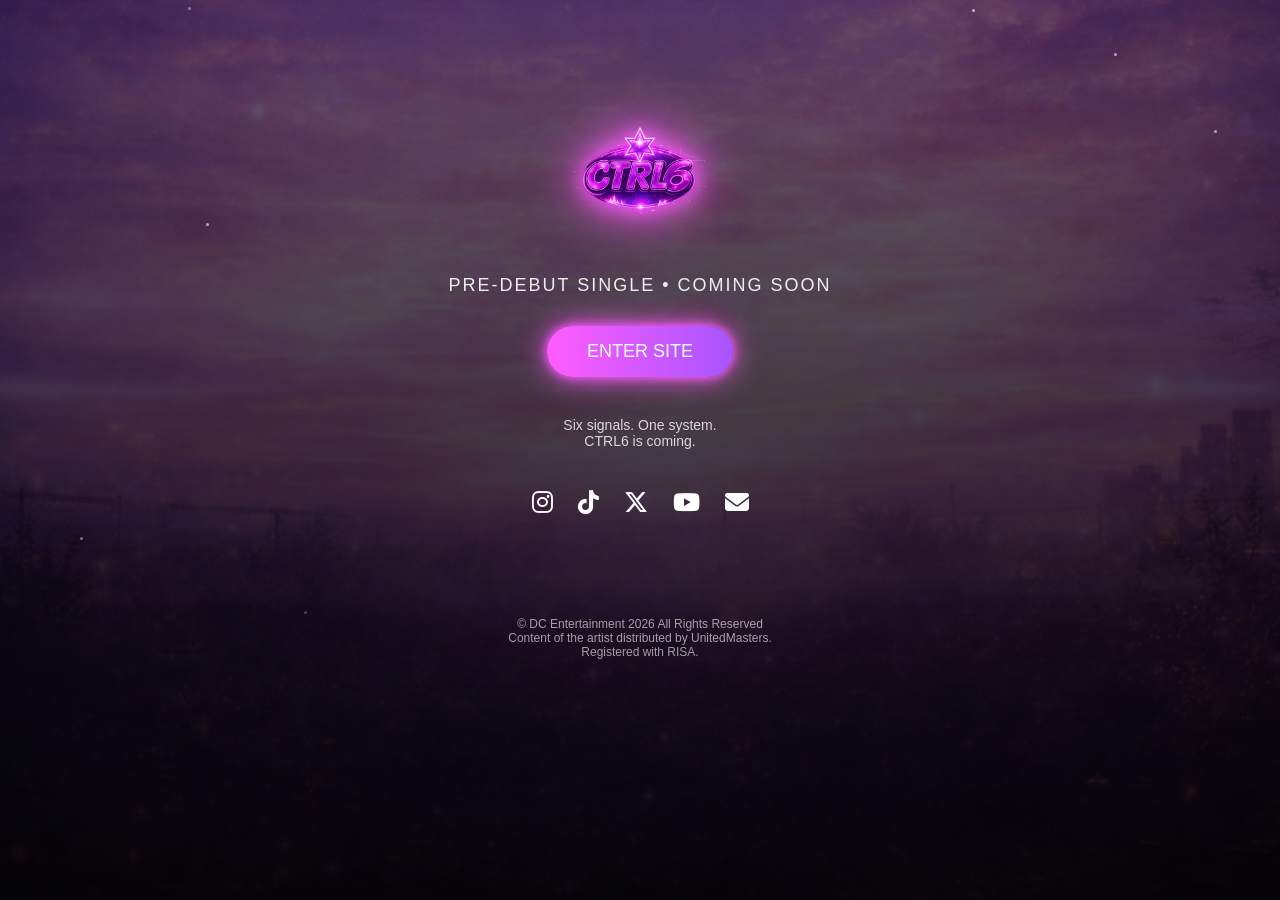
<file: index.html>
<!DOCTYPE html>
<html lang="en">

<head>

<meta charset="UTF-8">
<meta name="viewport" content="width=device-width, initial-scale=1.0">

<title>CTRL6 Official</title>

<link rel="stylesheet" href="styles/styles.css">

<!-- social icons -->
<link rel="stylesheet" href="https://cdnjs.cloudflare.com/ajax/libs/font-awesome/6.5.0/css/all.min.css">

</head>

<body>

<div class="overlay"></div>

<div class="container">

<div class="tagline">

</div>

<div class="logo">
<img src="images/logo.png" alt="CTRL6 Logo">
</div>

<div class="subtitle">
PRE-DEBUT SINGLE • COMING SOON
</div>

<button class="enter-btn" onclick="location.href='index2.html'">
ENTER SITE
</button>

<div class="lore">
Six signals. One system.<br>
CTRL6 is coming.
</div>

<div class="socials">

<a href="#"><i class="fa-brands fa-instagram"></i></a>

<a href="#"><i class="fa-brands fa-tiktok"></i></a>

<a href="#"><i class="fa-brands fa-x-twitter"></i></a>

<a href="#"><i class="fa-brands fa-youtube"></i></a>

<a href="#"><i class="fa-solid fa-envelope"></i></a>

</div>

</div>

<footer>

© DC Entertainment 2026 All Rights Reserved<br>
Content of the artist distributed by UnitedMasters.<br>
Registered with RISA.

</footer>

<script src="scripts/scripts.js"></script>

</body>

</html>
</file>
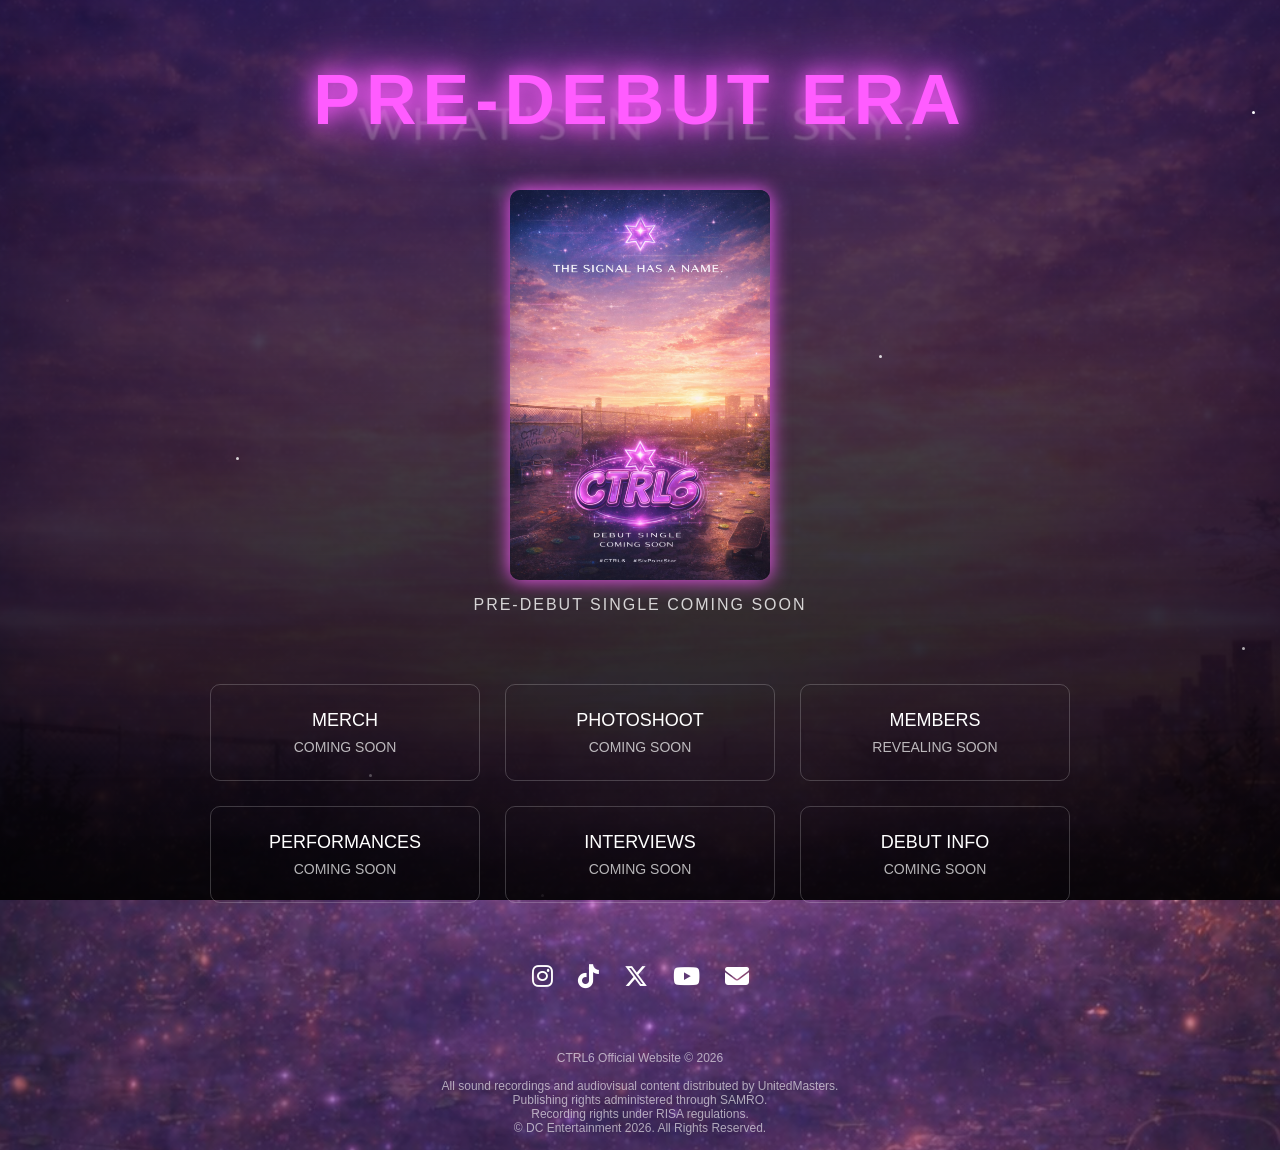
<file: home.html>
<!DOCTYPE html>
<html lang="en">

<head>
<meta charset="UTF-8">
<meta name="viewport" content="width=device-width, initial-scale=1.0">
<title>CTRL6 Official — Pre-Debut Hub</title>
<link rel="stylesheet" href="styles/home.css">
<link rel="stylesheet" href="https://cdnjs.cloudflare.com/ajax/libs/font-awesome/6.5.0/css/all.min.css">
</head>

<body>

<div class="overlay"></div>

<div class="container">

<h1 class="logo-title">PRE-DEBUT ERA</h1>

<div class="subtitle">

</div>

<!-- Teaser Cover -->
<div class="teaser">
<img src="images/2ea09c5e-c3c8-438c-ad57-1986a5faa280.png" alt="CTRL6 Teaser Cover">
<p class="teaser-text">PRE-DEBUT SINGLE COMING SOON</p>
</div>

<!-- Sections -->
<div class="sections">
<div class="card">MERCH<br><span>COMING SOON</span></div>
<div class="card">PHOTOSHOOT<br><span>COMING SOON</span></div>
<div class="card">MEMBERS<br><span>REVEALING SOON</span></div>
<div class="card">PERFORMANCES<br><span>COMING SOON</span></div>
<div class="card">INTERVIEWS<br><span>COMING SOON</span></div>
<div class="card">DEBUT INFO<br><span>COMING SOON</span></div>
</div>

<!-- Social Links -->
<div class="socials">
<a href="" target="_blank"><i class="fa-brands fa-instagram"></i></a>
<a href="" target="_blank"><i class="fa-brands fa-tiktok"></i></a>
<a href="" target="_blank"><i class="fa-brands fa-x-twitter"></i></a>
<a href="" target="_blank"><i class="fa-brands fa-youtube"></i></a>
<a href=""><i class="fa-solid fa-envelope"></i></a>
</div>

</div>

<footer>
CTRL6 Official Website © 2026<br><br>
All sound recordings and audiovisual content distributed by UnitedMasters.<br>
Publishing rights administered through SAMRO.<br>
Recording rights under RISA regulations.<br>
© DC Entertainment 2026. All Rights Reserved.
</footer>

<script src="scripts/home.js"></script>
</body>

</html>
</file>
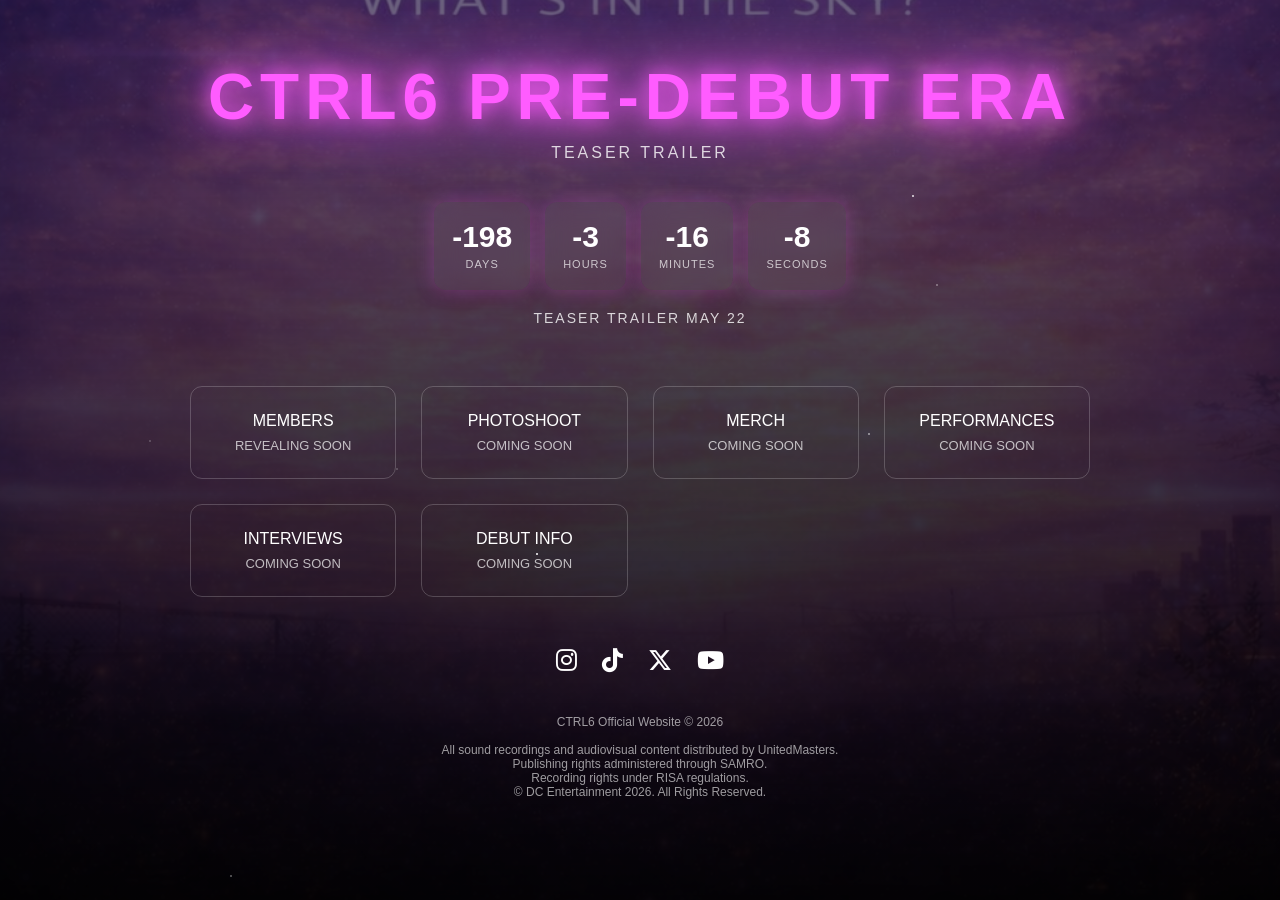
<file: index2.html>
<!DOCTYPE html>
<html lang="en">
<head>
<meta charset="UTF-8">
<meta name="viewport" content="width=device-width, initial-scale=1.0">
<title>CTRL6 Official — Pre-Debut Hub</title>
<link rel="stylesheet" href="https://cdnjs.cloudflare.com/ajax/libs/font-awesome/6.5.0/css/all.min.css">

<style>
*{margin:0;padding:0;box-sizing:border-box;font-family:Arial, Helvetica, sans-serif;}

body{
  background:url("images/30e8098f-3634-400a-b1d8-917ace0766ec.png") center/cover no-repeat;
  min-height:100vh;
  color:white;
  text-align:center;
}  

.overlay{
  position:fixed;top:0;left:0;width:100%;height:100%;
  background:linear-gradient(to bottom, rgba(10,0,40,0.6), rgba(0,0,0,0.95));
  z-index:-1;
}

.container{padding:60px 20px;}

.logo-title{
  font-size:64px;
  color:#ff5cff;
  letter-spacing:6px;
  filter:drop-shadow(0 0 10px #ff5cff) drop-shadow(0 0 30px #ff5cff);
}

.subtitle{
  margin-top:10px;
  font-size:16px;
  letter-spacing:3px;
  opacity:0.8;
}

/* COUNTDOWN */
.countdown{
  display:flex;
  justify-content:center;
  gap:15px;
  margin-top:40px;
  flex-wrap:wrap;
}

.time-box{
  padding:18px;
  min-width:80px;
  border-radius:12px;
  background:rgba(255,255,255,0.05);
  backdrop-filter:blur(12px);
  box-shadow:0 0 20px rgba(255,92,255,0.25);
}

.time-box h2{font-size:30px;}
.time-box span{font-size:11px;opacity:0.7;letter-spacing:1px;}

.timeline-text{
  margin-top:20px;
  font-size:14px;
  opacity:0.8;
  letter-spacing:2px;
}

/* Sections */
.sections{
  margin-top:60px;
  display:grid;
  grid-template-columns:repeat(auto-fit,minmax(200px,1fr));
  gap:25px;
  max-width:900px;
  margin-left:auto;
  margin-right:auto;
}

.card{
  border:1px solid rgba(255,255,255,0.2);
  padding:25px;
  border-radius:12px;
  cursor:pointer;
  transition:0.3s;
}

.card span{
  display:block;
  margin-top:8px;
  font-size:13px;
  opacity:0.7;
}

.card:hover{
  border-color:#ff5cff;
  box-shadow:0 0 20px #ff5cff;
  transform:scale(1.05);
}

/* socials */
.socials{
  margin-top:50px;
  display:flex;
  gap:25px;
  justify-content:center;
  font-size:24px;
}

.socials a{color:white;transition:0.3s;}
.socials a:hover{color:#ff5cff;transform:scale(1.2);}

footer{
  margin-top:40px;
  font-size:12px;
  opacity:0.6;
}

@media(max-width:600px){
  .logo-title{font-size:42px;}
}
</style>
</head>

<body>
<div class="overlay"></div>

<div class="container">

<h1 class="logo-title">CTRL6 PRE-DEBUT ERA</h1>
<div class="subtitle">TEASER TRAILER</div>

<!-- COUNTDOWN -->
<div class="countdown">
  <div class="time-box"><h2 id="days">0</h2><span>DAYS</span></div>
  <div class="time-box"><h2 id="hours">0</h2><span>HOURS</span></div>
  <div class="time-box"><h2 id="minutes">0</h2><span>MINUTES</span></div>
  <div class="time-box"><h2 id="seconds">0</h2><span>SECONDS</span></div>
</div>

<div class="timeline-text">TEASER TRAILER MAY 22</div>

<!-- Sections -->
<div class="sections">
  <div class="card" onclick="location.href='members.html'">MEMBERS<br><span>REVEALING SOON</span></div>
  <div class="card" onclick="location.href='photoshoot.html'">PHOTOSHOOT<br><span>COMING SOON</span></div>
  <div class="card">MERCH<br><span>COMING SOON</span></div>
  <div class="card">PERFORMANCES<br><span>COMING SOON</span></div>
  <div class="card">INTERVIEWS<br><span>COMING SOON</span></div>
  <div class="card">DEBUT INFO<br><span>COMING SOON</span></div>
</div>

<!-- Socials -->
<div class="socials">
<a href="#"><i class="fa-brands fa-instagram"></i></a>
<a href="#"><i class="fa-brands fa-tiktok"></i></a>
<a href="#"><i class="fa-brands fa-x-twitter"></i></a>
<a href="#"><i class="fa-brands fa-youtube"></i></a>
</div>

<footer>
CTRL6 Official Website © 2026<br><br>
All sound recordings and audiovisual content distributed by UnitedMasters.<br>
Publishing rights administered through SAMRO.<br>
Recording rights under RISA regulations.<br>
© DC Entertainment 2026. All Rights Reserved.
</footer>

</div>

<script>
// COUNTDOWN TO MAY 22 (ANNOUNCEMENT TIMETABLE)
const targetDate = new Date("May 22, 2026 00:00:00").getTime();

setInterval(() => {
  const now = new Date().getTime();
  const diff = targetDate - now;

  const days = Math.floor(diff / (1000 * 60 * 60 * 24));
  const hours = Math.floor((diff / (1000 * 60 * 60)) % 24);
  const minutes = Math.floor((diff / (1000 * 60)) % 60);
  const seconds = Math.floor((diff / 1000) % 60);

  document.getElementById("days").innerText = days;
  document.getElementById("hours").innerText = hours;
  document.getElementById("minutes").innerText = minutes;
  document.getElementById("seconds").innerText = seconds;
}, 1000);

// subtle star effect
setInterval(()=>{
let star=document.createElement("div");
star.style.position="absolute";
star.style.width="2px";
star.style.height="2px";
star.style.background="white";
star.style.top=Math.random()*window.innerHeight+"px";
star.style.left=Math.random()*window.innerWidth+"px";
star.style.opacity=Math.random();
star.style.borderRadius="50%";
document.body.appendChild(star);
setTimeout(()=>{ star.remove(); },2000);
},140);
</script>

</body>
</html>
</file>
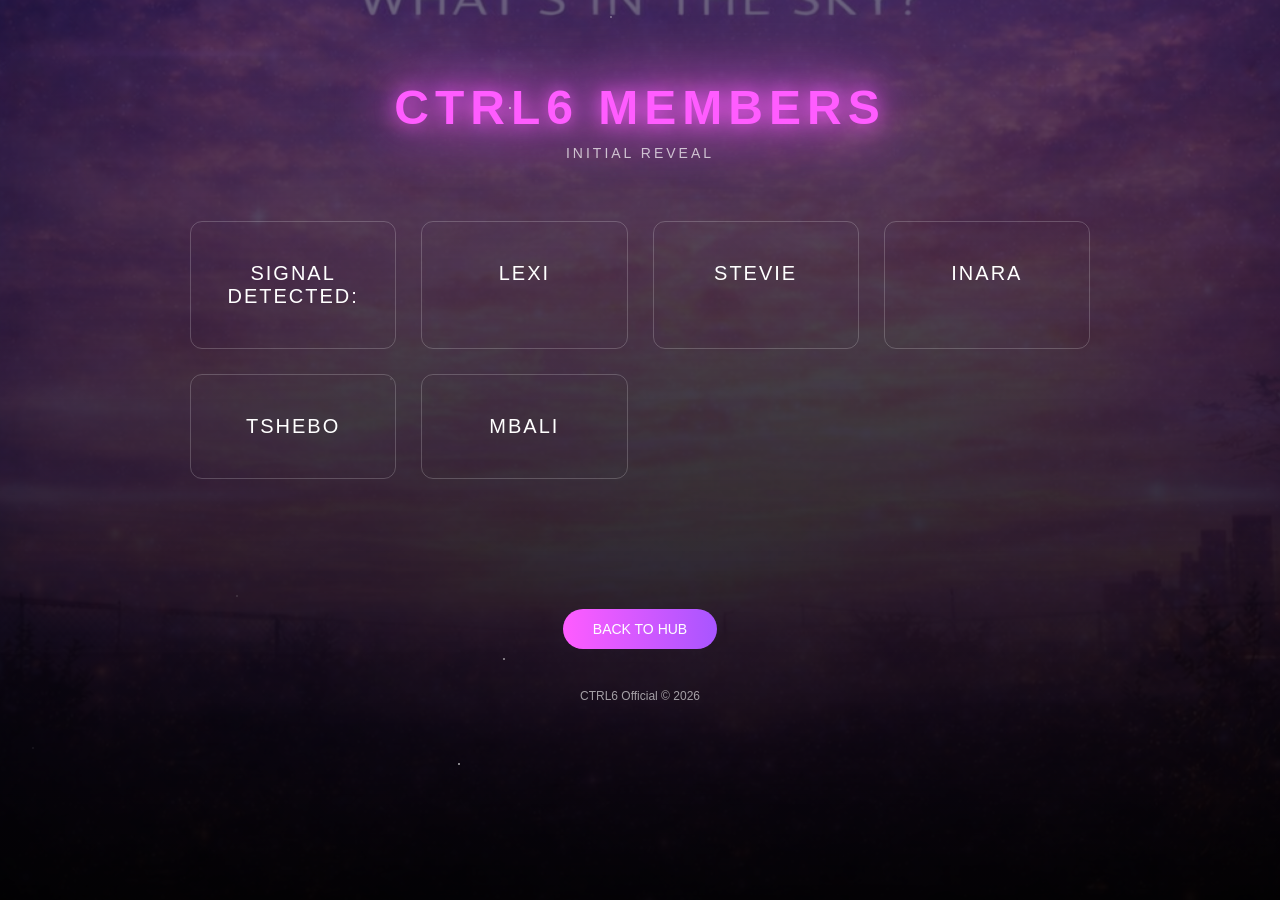
<file: members.html>
<!DOCTYPE html>
<html lang="en">
<head>
<meta charset="UTF-8">
<meta name="viewport" content="width=device-width, initial-scale=1.0">
<title>CTRL6 — Members</title>
<link rel="stylesheet" href="https://cdnjs.cloudflare.com/ajax/libs/font-awesome/6.5.0/css/all.min.css">

<style>
*{margin:0;padding:0;box-sizing:border-box;font-family:Arial, Helvetica, sans-serif;}

body{
  background:url("images/30e8098f-3634-400a-b1d8-917ace0766ec.png") center/cover no-repeat;
  min-height:100vh;
  color:white;
  text-align:center;
}

.overlay{
  position:fixed;top:0;left:0;width:100%;height:100%;
  background:linear-gradient(to bottom, rgba(10,0,40,0.6), rgba(0,0,0,0.95));
  z-index:-1;
}

.container{
  padding:80px 20px;
}

.title{
  font-size:48px;
  color:#ff5cff;
  letter-spacing:6px;
  filter:drop-shadow(0 0 10px #ff5cff) drop-shadow(0 0 30px #ff5cff);
}

.subtitle{
  margin-top:10px;
  font-size:14px;
  letter-spacing:3px;
  opacity:0.7;
}

.members-grid{
  margin-top:60px;
  display:grid;
  grid-template-columns:repeat(auto-fit,minmax(180px,1fr));
  gap:25px;
  max-width:900px;
  margin-left:auto;
  margin-right:auto;
}

.member-card{
  padding:40px 20px;
  border:1px solid rgba(255,255,255,0.2);
  border-radius:12px;
  font-size:20px;
  letter-spacing:2px;
  cursor:pointer;
  transition:0.3s;
  position:relative;
  overflow:hidden;
}

.member-card::before{
  content:"";
  position:absolute;
  top:0;left:-100%;
  width:100%;height:100%;
  background:linear-gradient(120deg, transparent, rgba(255,92,255,0.4), transparent);
  transition:0.5s;
}

.member-card:hover::before{
  left:100%;
}

.member-card:hover{
  border-color:#ff5cff;
  box-shadow:0 0 20px #ff5cff;
  transform:scale(1.05);
}

.back-btn{
  margin-top:50px;
  display:inline-block;
  padding:12px 30px;
  border-radius:30px;
  background:linear-gradient(90deg,#ff5cff,#a855ff);
  color:white;
  text-decoration:none;
  font-size:14px;
}

footer{
  margin-top:40px;
  font-size:12px;
  opacity:0.6;
}

@media(max-width:600px){
  .title{font-size:32px;}
}
</style>
</head>

<body>
<div class="overlay"></div>

<div class="container">

<h1 class="title">CTRL6 MEMBERS</h1>
<div class="subtitle">INITIAL REVEAL</div>

<div class="members-grid">
  <div class="member-card">SIGNAL DETECTED:</div>
  <div class="member-card">LEXI</div>
  <div class="member-card">STEVIE</div>
  <div class="member-card">INARA</div>
  <div class="member-card">TSHEBO</div>
  <div class="member-card">MBALI</div>
</div>
 
</div>

<a href="index2.html" class="back-btn">BACK TO HUB</a>

<footer>
CTRL6 Official © 2026
</footer>

</div>

<script>
// optional subtle sparkle effect
setInterval(()=>{
let star=document.createElement("div");
star.style.position="absolute";
star.style.width="2px";
star.style.height="2px";
star.style.background="white";
star.style.top=Math.random()*window.innerHeight+"px";
star.style.left=Math.random()*window.innerWidth+"px";
star.style.opacity=Math.random();
star.style.borderRadius="50%";
document.body.appendChild(star);
setTimeout(()=>{ star.remove(); },2000);
},140);
</script>

</body>
</html>
</file>
<file: styles/styles.css>
*{
  margin:0;
  padding:0;
  box-sizing:border-box;
  font-family:Arial, Helvetica, sans-serif;
}

body{
  background-image:url("../images/30e8098f-3634-400a-b1d8-917ace0766ec.png");
  background-size:cover;
  background-position:center;

  /* Use auto height instead of fixed 100vh */
  min-height:100%;
  height:auto;

  display:flex;
  flex-direction:column;
  align-items:center;

  color:white;
  text-align:center;

  overflow-x:hidden;
  overflow-y:auto; /* allow scrolling if content exceeds viewport */
}

/* overlay */
.overlay{
  position:fixed; /* fixed covers the whole page even when scrolling */
  top:0;
  left:0;
  width:100%;
  height:100%;
  background:linear-gradient(to bottom, rgba(10,0,40,0.6), rgba(0,0,0,0.9));
  z-index:-1;
}

.container{
  /* remove flex:1 and margin-top */
  padding:60px 20px 60px 20px; /* top + bottom padding to prevent cutting */
  display:flex;
  flex-direction:column;
  align-items:center;
  width:100%;
}

/* tagline */
.tagline{
  font-size:22px;
  letter-spacing:3px;
  opacity:0.9;
}

/* logo */
.logo img{
  width:320px;
  max-width:80%;
  max-height:180px;
  object-fit:contain;
  margin-top:30px;
  filter: drop-shadow(0 0 10px #ff5cff)
          drop-shadow(0 0 25px #ff5cff);
}

/* subtitle */
.subtitle{
  margin-top:10px;
  font-size:18px;
  letter-spacing:2px;
  opacity:0.9;
}

/* button */
.enter-btn{
  margin-top:30px;
  padding:15px 40px;
  font-size:18px;
  border:none;
  border-radius:40px;
  background:linear-gradient(90deg,#ff5cff,#a855ff);
  color:white;
  cursor:pointer;
  box-shadow:0 0 10px #ff5cff,0 0 30px #ff5cff;
  transition:0.3s;
}

.enter-btn:hover{
  transform:scale(1.1);
  box-shadow:0 0 15px #ff5cff,0 0 50px #ff5cff;
}

/* lore */
.lore{
  margin-top:40px;
  font-size:14px;
  opacity:0.8;
}

/* socials */
.socials{
  margin-top:40px;
  display:flex;
  gap:25px;
  justify-content:center;
  font-size:24px;
}

.socials a{
  color:white;
  transition:0.3s;
}

.socials a:hover{
  color:#ff5cff;
  transform:scale(1.2);
}

/* footer */
footer{
  font-size:12px;
  margin-top:40px; /* give space from content */
  margin-bottom:30px; /* bottom breathing room */
  opacity:0.6;
}

/* mobile */
@media(max-width:600px){
  .logo img{
    width:200px; /* scale logo for mobile */
  }

  .tagline{
    font-size:18px;
  }

  .enter-btn{
    padding:12px 28px;
    font-size:16px;
  }
}
</file>
<file: styles/home.css>
*{
margin:0;
padding:0;
box-sizing:border-box;
font-family:Arial, Helvetica, sans-serif;
}


body {
    background-image: url("../images/30e8098f-3634-400a-b1d8-917ace0766ec.png");
    background-size: cover;
    background-position: center;
    
    /* Make height flexible instead of fixed vh */
    min-height: 100%;
    height: auto;
    
    display: flex;
    flex-direction: column;
    align-items: center;
    
    color: white;
    text-align: center;
    
    overflow-x: hidden;
    overflow-y: auto; /* allow scrolling if content exceeds viewport */
}

/* overlay should cover the full content including scroll */
.overlay {
    position: fixed; /* use fixed instead of absolute */
    top: 0;
    left: 0;
    width: 100%;
    height: 100%;
    background: linear-gradient(to bottom, rgba(10,0,40,0.6), rgba(0,0,0,0.9));
    z-index: -1;
}

.container {
    /* remove margin-top:60px; optional, use padding for spacing */
    padding-top: 60px;
    padding-bottom: 60px; /* give space at the bottom */
    display: flex;
    flex-direction: column;
    align-items: center;
    width: 100%;
}

/* Logo title */
.logo-title{
font-size:70px;
color:#ff5cff;
letter-spacing:6px;
filter: drop-shadow(0 0 10px #ff5cff) drop-shadow(0 0 25px #ff5cff);
}

/* Subtitle */
.subtitle{
margin-top:10px;
font-size:18px;
letter-spacing:2px;
opacity:0.9;
}

/* Teaser */
.teaser{
margin-top:40px;
}
.teaser img{
width:260px;
max-width:80%;
border-radius:10px;
box-shadow:0 0 20px #ff5cff;
}
.teaser-text{
margin-top:12px;
font-size:16px;
letter-spacing:2px;
opacity:0.8;
}

/* Sections */
.sections{
margin-top:50px;
display:grid;
grid-template-columns:repeat(auto-fit,minmax(200px,1fr));
gap:25px;
padding:20px;
width:100%;
max-width:900px;
}

.card{
border:1px solid rgba(255,255,255,0.2);
padding:25px;
border-radius:10px;
font-size:18px;
transition:0.3s;
}
.card span{
display:block;
margin-top:8px;
font-size:14px;
opacity:0.7;
}
.card:hover{
border-color:#ff5cff;
box-shadow:0 0 15px #ff5cff;
transform:scale(1.05);
}

/* Socials */
.socials{
margin-top:40px;
display:flex;
gap:25px;
justify-content:center;
font-size:24px;
}
.socials a{
color:white;
transition:0.3s;
}
.socials a:hover{
color:#ff5cff;
transform:scale(1.2);
}

/* Footer */
footer{
font-size:12px;
margin-bottom:15px;
opacity:0.6;
}

/* Mobile */
@media(max-width:600px){
.logo-title{
font-size:48px;
}
.subtitle{
font-size:16px;
}
.teaser img{
width:180px;
}
.card{
padding:15px;
font-size:16px;
}
}
</file>
